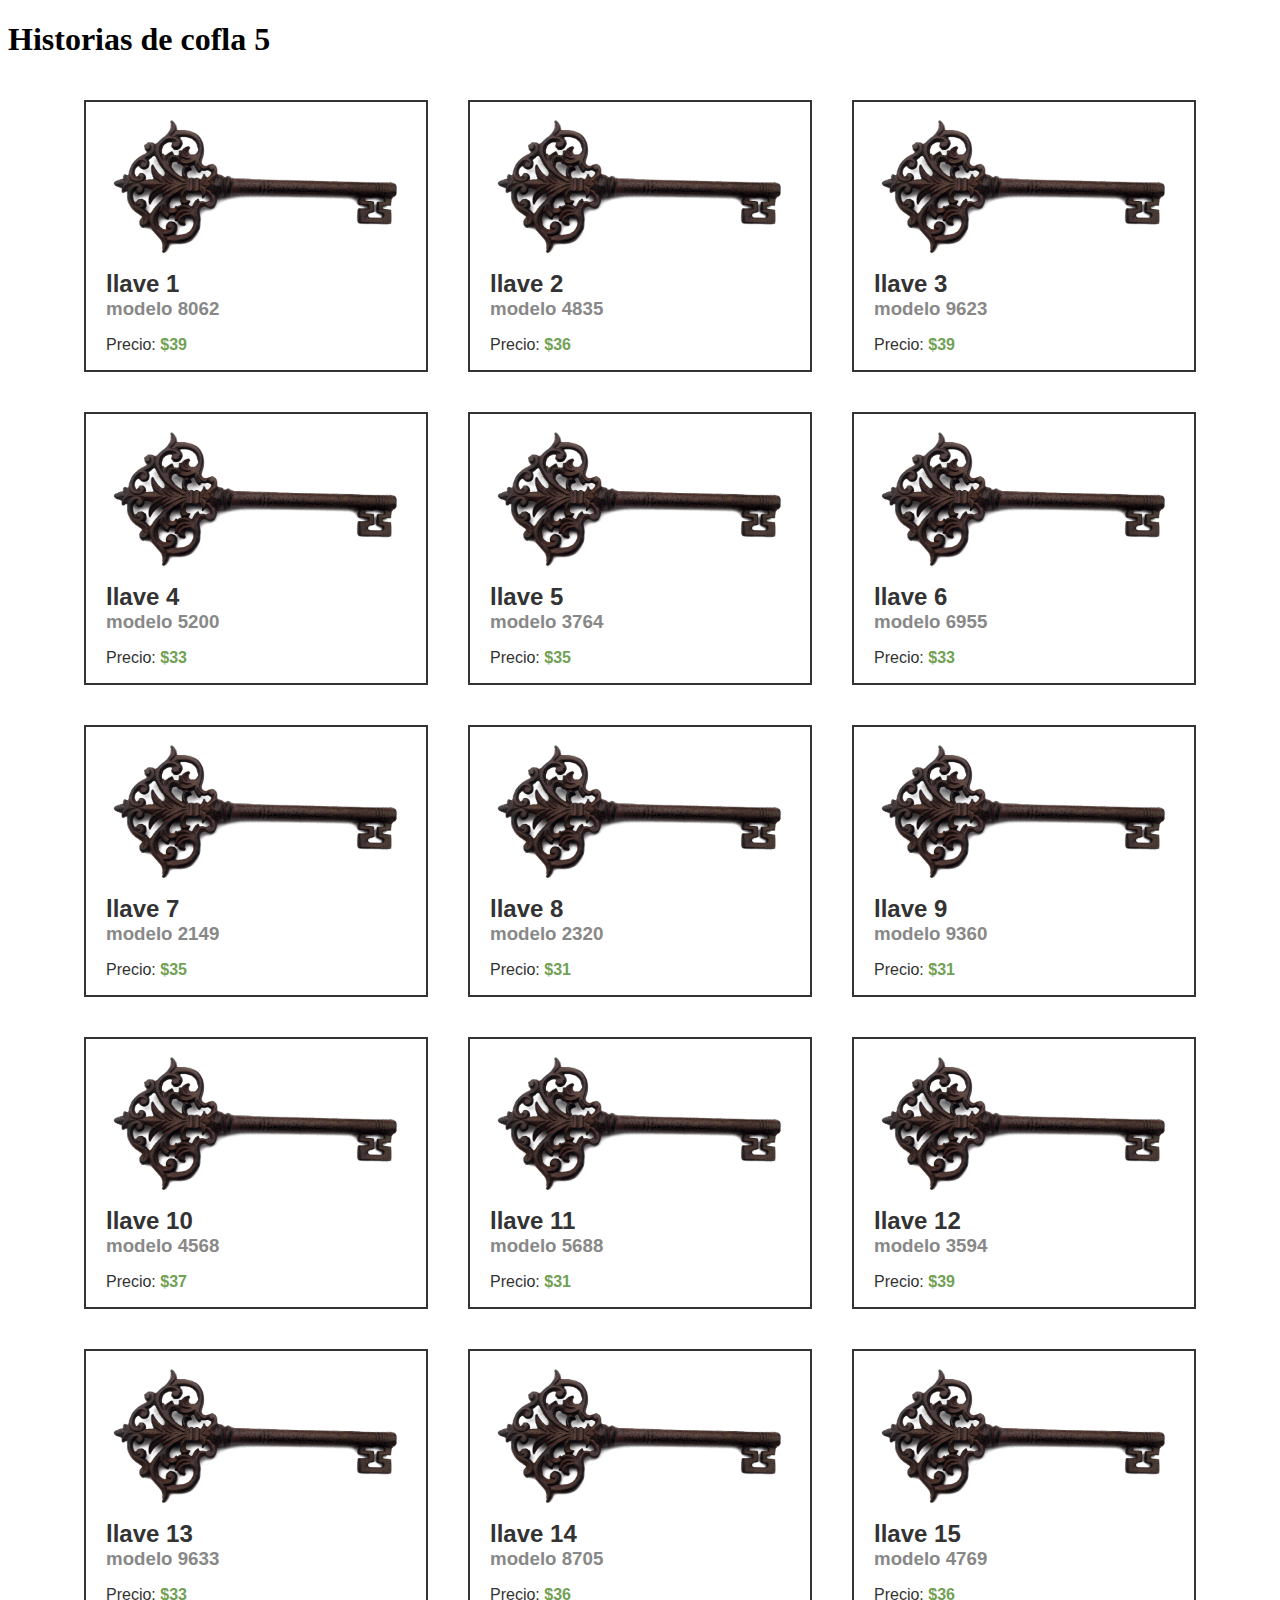
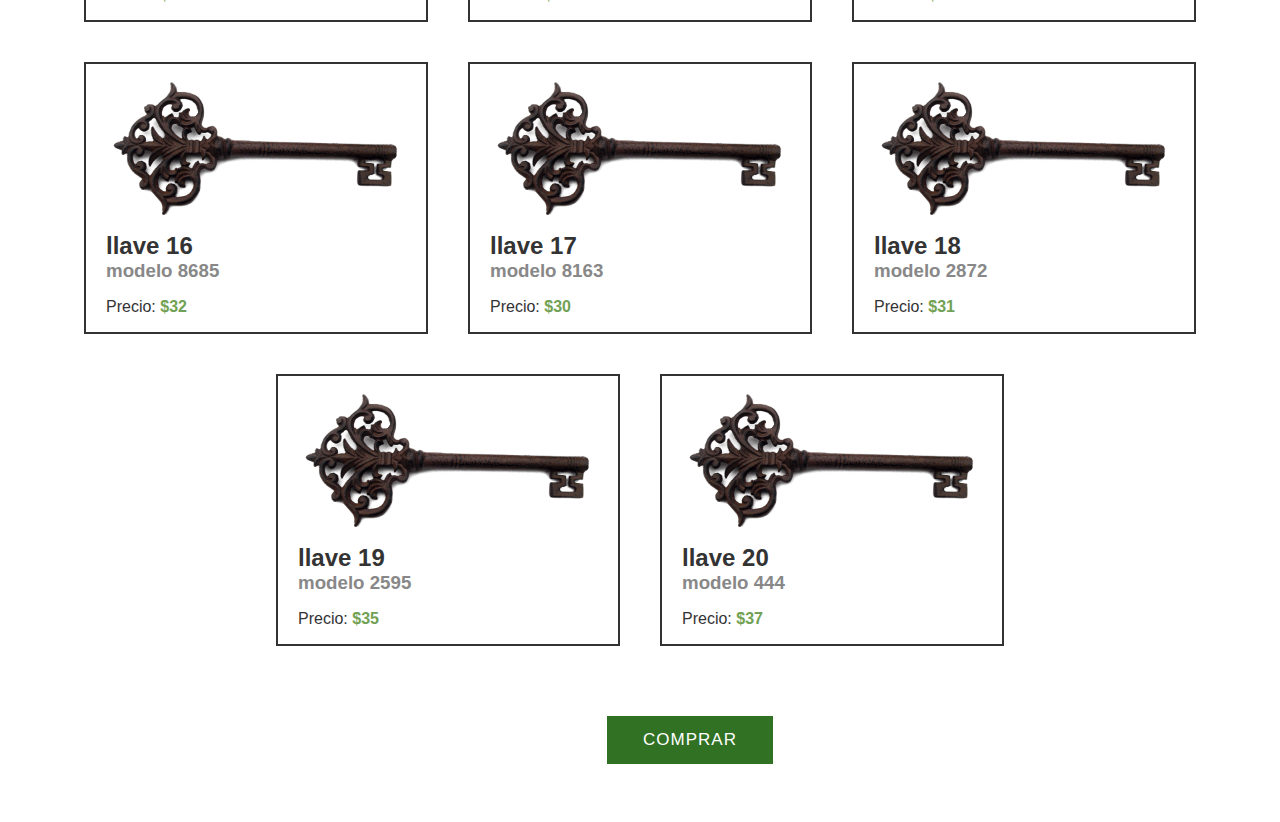
<file: capitulo 6/problema 1/index.html>
<!DOCTYPE html>
<html>
<head>
    <title>Historias de cofla 5</title>
    <meta charset="utf-8">
    <link rel="stylesheet" type="text/css" href="estilo.css">
</head>
<body>
    <h1>Historias de cofla 5</h1>

    <div class="flex-container">
    </div>

    <form>
        <input type="hidden" name="data" class="key-data">
        <input type="submit" value="COMPRAR" class="send-button">
    </form>

    <script src="codigo.js"></script>
    
</body>
</html>
</file>
<file: capitulo 6/problema 1/estilo.css>
.flex-container{
    display: flex;
    flex-wrap: wrap;
    justify-content: center;
    color: #333;
    font-family: sans-serif;
}

body{
    overflow-x: hidden;
}

.flex-item{
    flex-grow: 1;
    margin: 20px;
    max-width: 300px;
    border: 2px solid #333;
    padding: 0 20px;
}

.flex-item:hover{
    border-color:#71a154;
    box-shadow: 0px 0px 30px #317124;
}

.flex-item:focus{
    border-color:#71a154;
    box-shadow: 0px 0px 30px #317124;
}

h2,h3{
    margin: 0;

}

h3{
    color: #888;

}

p b{
    color:#71a154;
}

.llave-img{
    width: 300px;
}

form{
    width: 100%;
    text-align:center;
    padding: 50px;
}

input[type="submit"]{
    background: #317124;
    color: #fff;
    border: none;
    padding: 14px 36px;
    font-size: 17px;
    letter-spacing: 1px;
}
</file>
